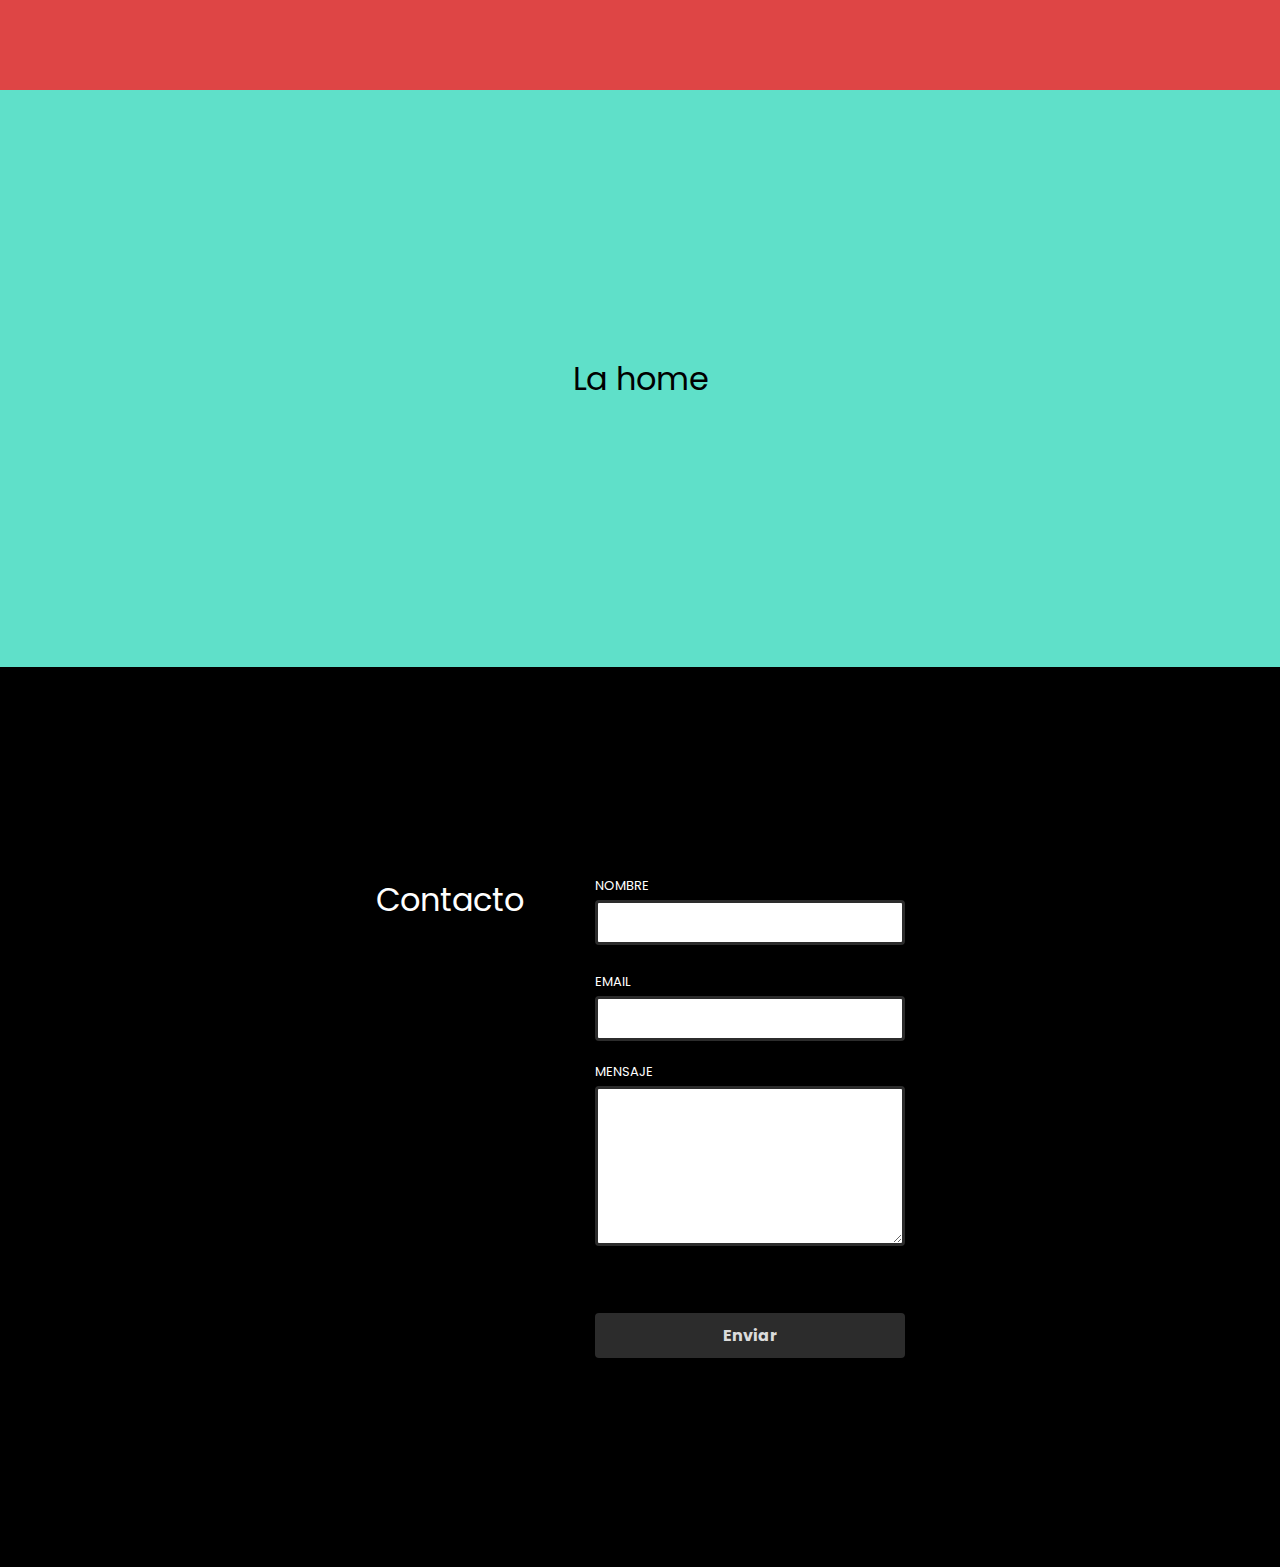
<file: index.html>
<!DOCTYPE html>
<html lang="en">
  <head>
    <meta charset="UTF-8" />
    <meta http-equiv="X-UA-Compatible" content="IE=edge" />
    <meta name="viewport" content="width=device-width, initial-scale=1.0" />
    <link rel="preconnect" href="https://fonts.googleapis.com" />
    <link rel="preconnect" href="https://fonts.gstatic.com" crossorigin />
    <link
      href="https://fonts.googleapis.com/css2?family=Poppins:wght@400;700&display=swap"
      rel="stylesheet"
    />

    <link rel="stylesheet" href="./header/header.css" />
    <script defer src="header/header.js"></script>

    <link rel="stylesheet" href="form/form.css" />
    <script defer src="form/form.js"></script>

    <link rel="stylesheet" href="./index.css" />
    <script defer src="./index.js"></script>

    <title>Componentes - Desafío | Home</title>
  </head>
  <body>
    <section class="header-main">
      <main class="main">
        <h1 class="main__title">La home</h1>
      </main>
    </section>

    <section class="form"></section>
  </body>
</html>
</file>
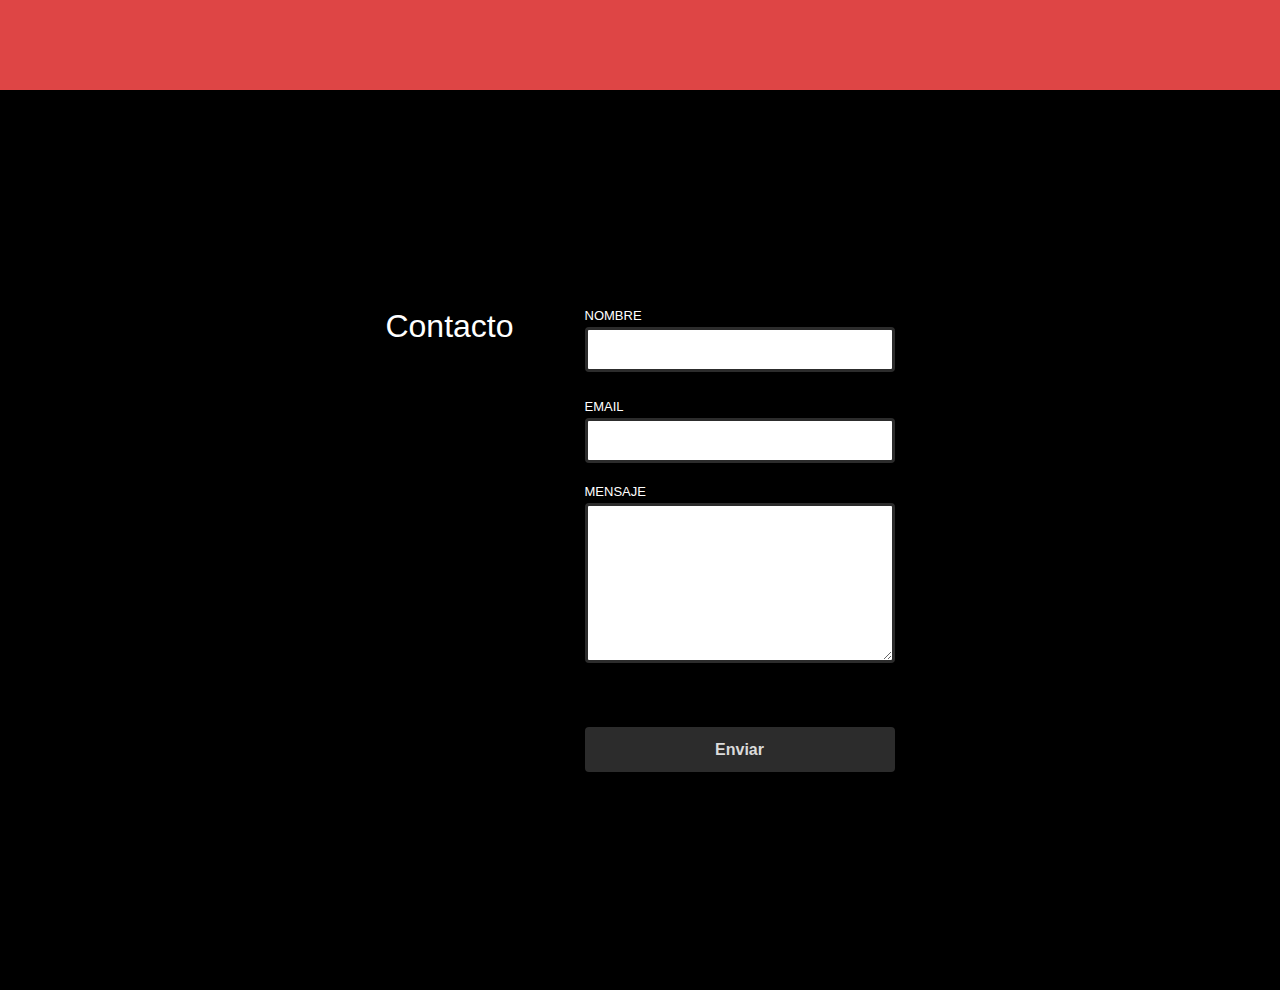
<file: contact.html>
<!DOCTYPE html>
<html lang="en">
  <head>
    <meta charset="UTF-8" />
    <meta http-equiv="X-UA-Compatible" content="IE=edge" />
    <meta name="viewport" content="width=device-width, initial-scale=1.0" />

    <link rel="stylesheet" href="./header/header.css" />
    <script defer src="header/header.js"></script>

    <link rel="stylesheet" href="form/form.css" />
    <script defer src="form/form.js"></script>

    <link rel="stylesheet" href="./index.css" />
    <script defer src="./index.js"></script>

    <title>Componentes - Desafío | Contact</title>
  </head>
  <body>
    <section class="header-main"></section>
    <section class="form"></section>
  </body>
</html>
</file>
<file: header/header.css>
.header {
  max-width: 100%;
  height: 90px;
  background-color: #de4545;
}
</file>
<file: form/form.css>
.form {
  max-width: 100%;
  height: 100vh;
  color: #fff;
  background-color: #000;
  display: flex;
  flex-direction: row;
  justify-content: center;
  align-items: center;
}

.form__div {
  display: flex;
  flex-direction: column;
}

@media (min-width: 960px) {
  .form__div {
    flex-direction: row;
  }
}

.form__title {
  font-size: 32px;
  font-weight: 400;
  margin: 0;
  text-align: center;
}

@media (min-width: 960px) {
  .form__title {
    margin-right: 71px;
  }
}

.form__fieldset {
  margin-top: 27px;
  display: flex;
  flex-direction: column;
}

@media (min-width: 960px) {
  .form__fieldset {
    margin-top: 0;
  }
}

.fieldset__name {
  margin-bottom: 27px;
}

.fieldset__email {
  margin-bottom: 21px;
}

.fieldset__message {
  margin-bottom: 60px;
}

.fieldset__button {
  background-color: #2c2c2c;
  border-radius: 4px;
  font-family: "Poppins", sans-serif;
  font-size: 16px;
  font-weight: 700;
  color: #dbdbdb;
  width: 310px;
  height: 45px;
  border-style: none;
}

.fieldset__name--title,
.fieldset__email--title,
.fieldset__message--title {
  font-size: 13px;
  font-weight: 400;
  margin-bottom: 4px;
}

.fieldset__name--input,
.fieldset__email--input,
.fieldset__message--input {
  width: 310px;
  border: solid 3px #2c2c2c;
  border-radius: 4px;
}

.fieldset__name--input,
.fieldset__email--input {
  height: 45px;
}

.fieldset__message--input {
  min-height: 113px;
}
</file>
<file: index.css>
* {
  box-sizing: border-box;
}

body {
  margin: 0;
  padding: 0;
  font-family: "Poppins", sans-serif;
}

/* .header-main {
  height: 100vh;
} */

.main {
  max-width: 100%;
  height: 577px;
  background-color: #5fe0c9;
  display: flex;
  justify-content: center;
  align-items: center;
}

.main__title {
  margin: 0;
  font-weight: 400;
  font-size: 32px;
}
</file>
